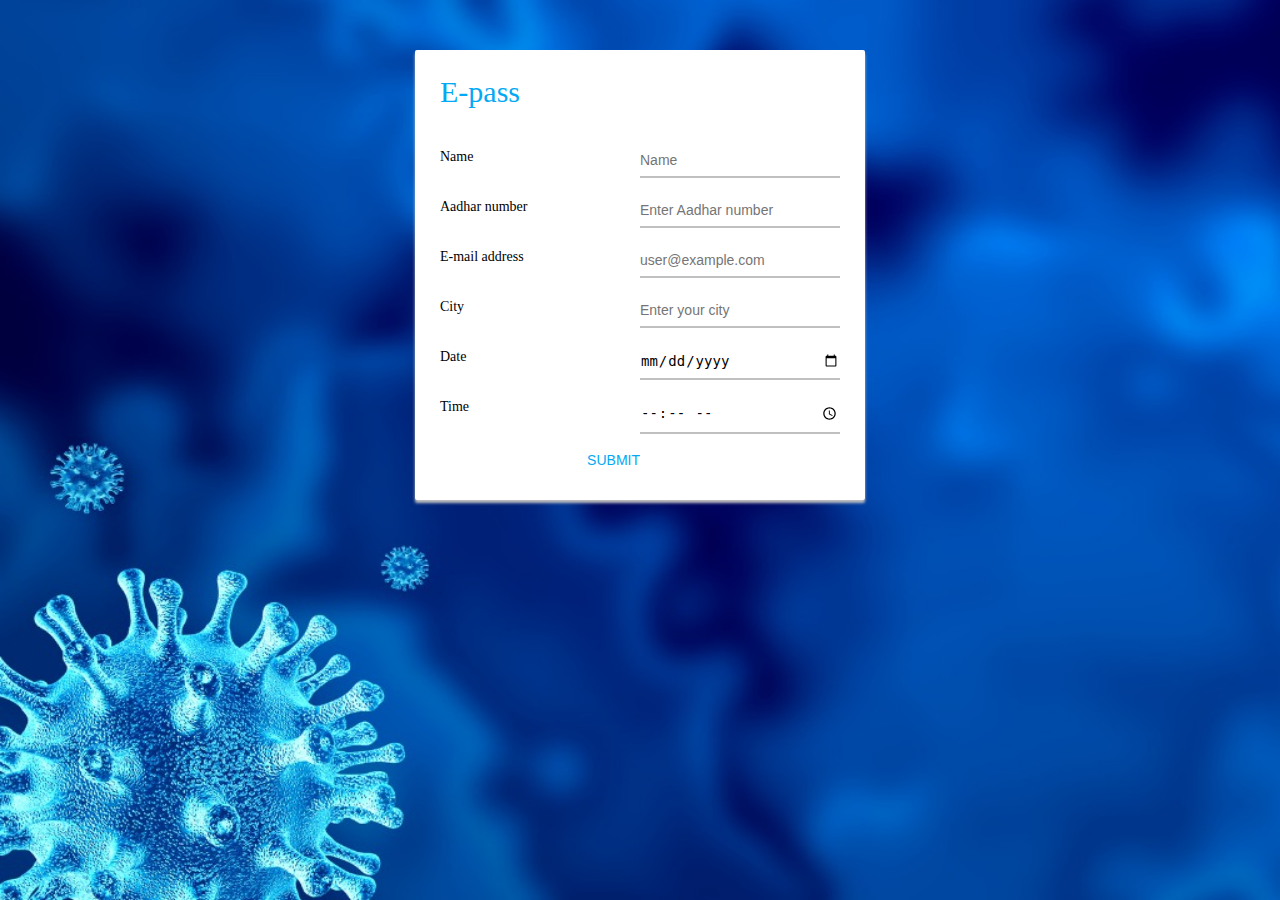
<file: pass.html>
<!--mukul mohan varshney-->
<!doctype html>
<html>
<head>
    <title>E-pass</title>
    
    <style>
        * {
  font-size: 14px;
}

body {
  background-image: url(a1.jpg);
  background-repeat: no-repeat;
  background-size: 100% 100%;
  background-attachment: fixed;
  margin-top: 50px;
  font-family: Verdana;
}

div.card {
  margin: auto;
  width: 400px;
  height: 400px;
  background-color:white;
  border-radius: 2px;
  box-shadow: 0px 3px 3px silver;
  padding: 25px;
}
  h1 {
    margin: 0 0 20px 0; 
    font-weight: normal;
    color: #03a9f4;
    font-size: 30px;
  }
  
  label {
    float: left;
    padding: 10px 10px 14px 0;
    width: 175px;
    margin-top: 10px;
    clear: left;
  }
  
  input {
    float: right;
    border: 2px solid silver;
    padding: 8px 0;
    border-width: 0 0 2px 0;
    width: 200px;
    margin-top: 15px;
    transition: border-color .3s;
  }
.sub{
      border: 0;
      background-color: white;
      color: #03a9f4;
      text-transform: uppercase;
      width: auto;
      cursor: pointer;
    }
    </style>
</head>
<body>
    <div class="card">
        <h1>E-pass</h1>
        <form>
            <label>Name</label>
            <input type="name" placeholder="Name">
            <br>
            <label>Aadhar number </label>
            <input type="name" data-validate="required" placeholder="Enter Aadhar number " >
            <br>
          <label>E-mail address</label>
          <input type="email" name="email" data-validate="required email" placeholder="user@example.com" />
          <br><label>City </label>
          <input type="name" data-validate="required" placeholder="Enter your city" >
          <br>
          <label>Date </label>
          <input type="date" name="date">
          <br>
          <label>Time</label>
          <input type="time" name="time">
          <br>
          <input class="sub" type="submit" name="submit" >
        </form>
      </div>
</body>
</file>
